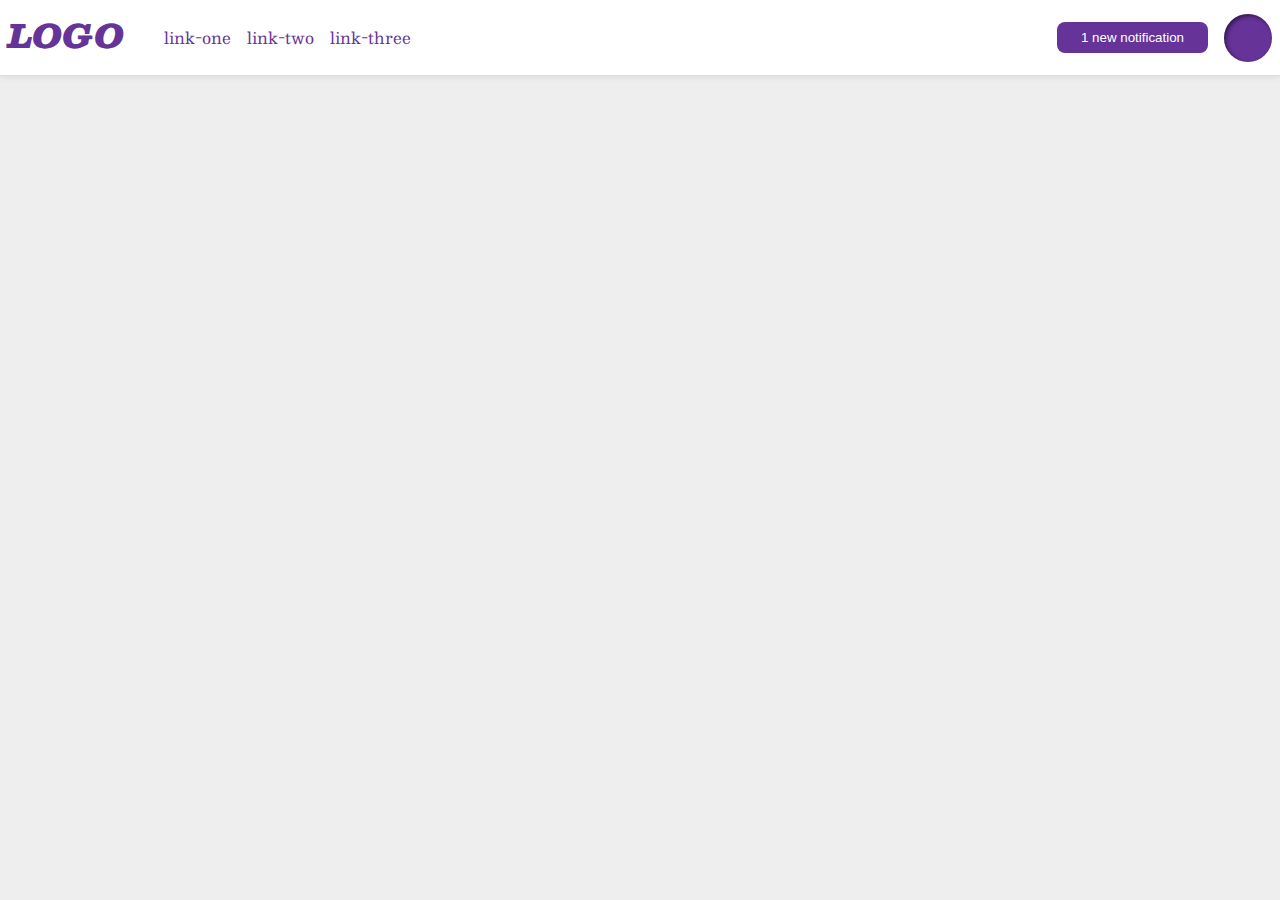
<file: flex/03-flex-header-2/index.html>
<!DOCTYPE html>
<html lang="en">

<head>
  <meta charset="UTF-8">
  <meta http-equiv="X-UA-Compatible" content="IE=edge">
  <meta name="viewport" content="width=device-width, initial-scale=1.0">
  <title>Flex Header 2</title>
  <link rel="stylesheet" href="style.css">
</head>

<body>
  <div class="header">
    <div class="flex-left">
      <div class="logo">
        LOGO
      </div>
      <ul class="links">
        <li><a href="google.com">link-one</a></li>
        <li><a href="google.com">link-two</a></li>
        <li><a href="google.com">link-three</a></li>
      </ul>
    </div>
    <div class="flex-right">
      <button class="notifications">
        1 new notification
      </button>
      <div class="profile-image"></div>
    </div>
  </div>
</body>

</html>
</file>
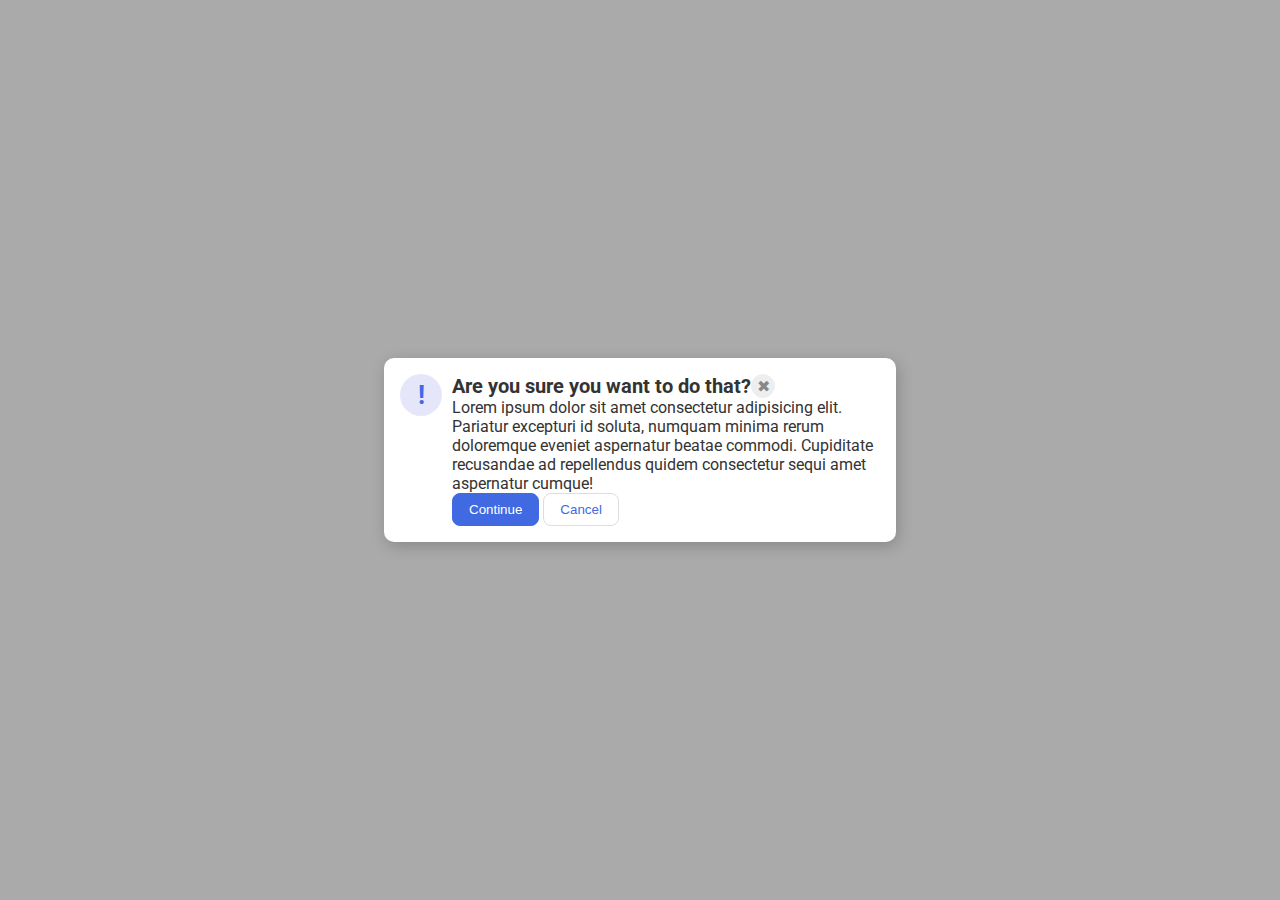
<file: flex/05-flex-modal/index.html>
<!DOCTYPE html>
<html lang="en">

<head>
  <meta charset="UTF-8">
  <meta http-equiv="X-UA-Compatible" content="IE=edge">
  <meta name="viewport" content="width=device-width, initial-scale=1.0">
  <link rel="stylesheet" href="style.css">
  <title>Modal</title>
</head>

<body>
  <div class="modal">
    <div class="icon">!</div>
    <div class="content">
      <div class="header-container">
        <div class="header">Are you sure you want to do that?</div>
        <button class="close-button">✖</button>
      </div>
      <div class="text">Lorem ipsum dolor sit amet consectetur adipisicing elit. Pariatur excepturi id soluta, numquam
        minima rerum doloremque eveniet aspernatur beatae commodi. Cupiditate recusandae ad repellendus quidem
        consectetur
        sequi amet aspernatur cumque!</div>
      <button class="continue">Continue</button>
      <button class="cancel">Cancel</button>
    </div>
  </div>
</body>

</html>
</file>
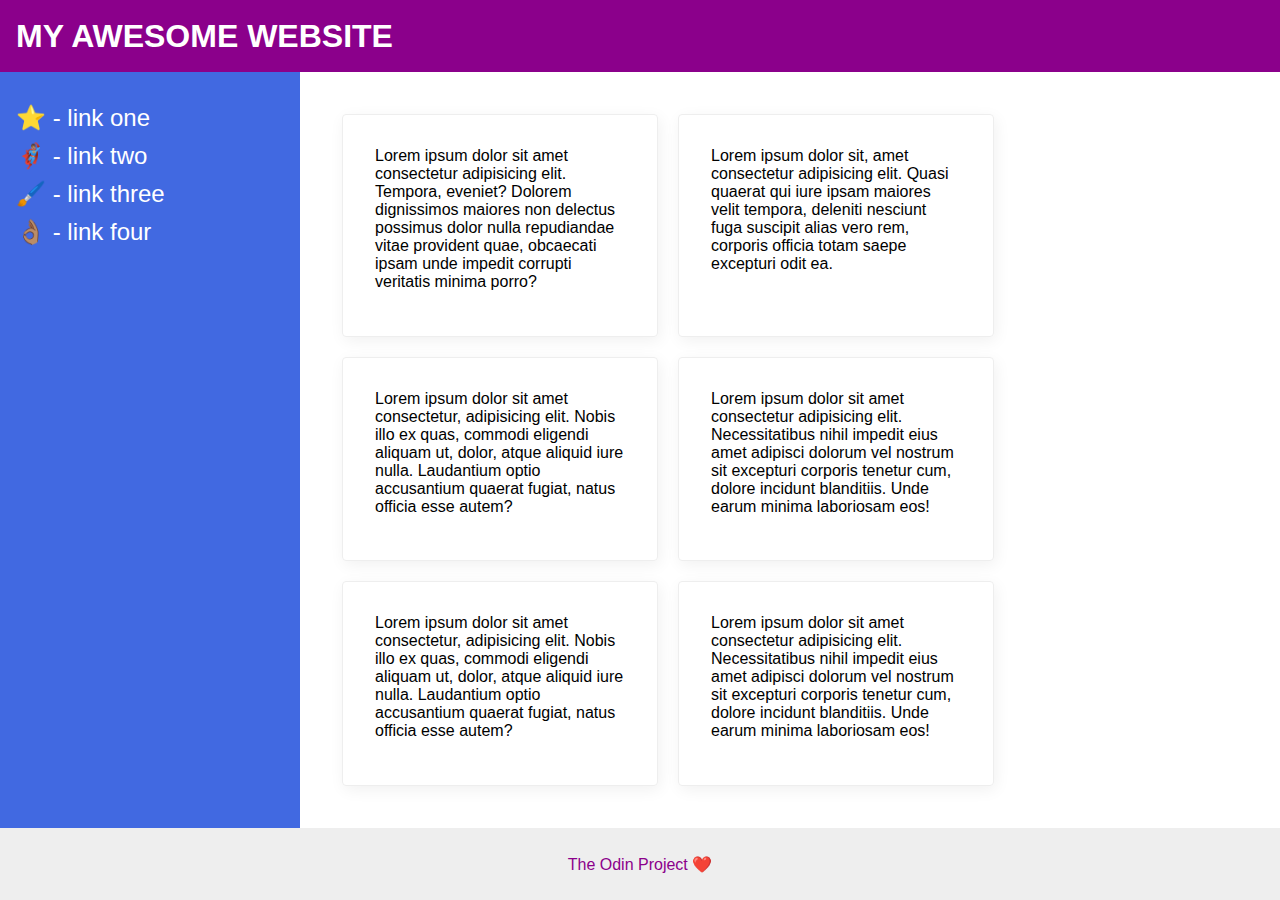
<file: flex/07-flex-layout-2/index.html>
<!DOCTYPE html>
<html lang="en">

<head>
  <meta charset="UTF-8">
  <meta http-equiv="X-UA-Compatible" content="IE=edge">
  <meta name="viewport" content="width=device-width, initial-scale=1.0">
  <title>The Holy Grail</title>
  <link rel="stylesheet" href="style.css">
</head>

<body>
  <div class="header">
    MY AWESOME WEBSITE
  </div>

  <div class="content">
    <div class="sidebar">
      <ul>
        <li><a href="#">⭐ - link one</a></li>
        <li><a href="#">🦸🏽‍♂️ - link two</a></li>
        <li><a href="#">🖌️ - link three</a></li>
        <li><a href="#">👌🏽 - link four</a></li>
      </ul>
    </div>

    <div class="card-container">
      <div class="card">Lorem ipsum dolor sit amet consectetur adipisicing elit. Tempora, eveniet? Dolorem dignissimos
        maiores non delectus possimus dolor nulla repudiandae vitae provident quae, obcaecati ipsam unde impedit
        corrupti veritatis minima porro?</div>
      <div class="card">Lorem ipsum dolor sit, amet consectetur adipisicing elit. Quasi quaerat qui iure ipsam maiores
        velit tempora, deleniti nesciunt fuga suscipit alias vero rem, corporis officia totam saepe excepturi odit ea.
      </div>
      <div class="card">Lorem ipsum dolor sit amet consectetur, adipisicing elit. Nobis illo ex quas, commodi eligendi
        aliquam ut, dolor, atque aliquid iure nulla. Laudantium optio accusantium quaerat fugiat, natus officia esse
        autem?</div>
      <div class="card">Lorem ipsum dolor sit amet consectetur adipisicing elit. Necessitatibus nihil impedit eius amet
        adipisci dolorum vel nostrum sit excepturi corporis tenetur cum, dolore incidunt blanditiis. Unde earum minima
        laboriosam eos!</div>
      <div class="card">Lorem ipsum dolor sit amet consectetur, adipisicing elit. Nobis illo ex quas, commodi eligendi
        aliquam ut, dolor, atque aliquid iure nulla. Laudantium optio accusantium quaerat fugiat, natus officia esse
        autem?</div>
      <div class="card">Lorem ipsum dolor sit amet consectetur adipisicing elit. Necessitatibus nihil impedit eius amet
        adipisci dolorum vel nostrum sit excepturi corporis tenetur cum, dolore incidunt blanditiis. Unde earum minima
        laboriosam eos!</div>
    </div>
  </div>
  <div class="footer">
    The Odin Project ❤️
  </div>
</body>

</html>
</file>
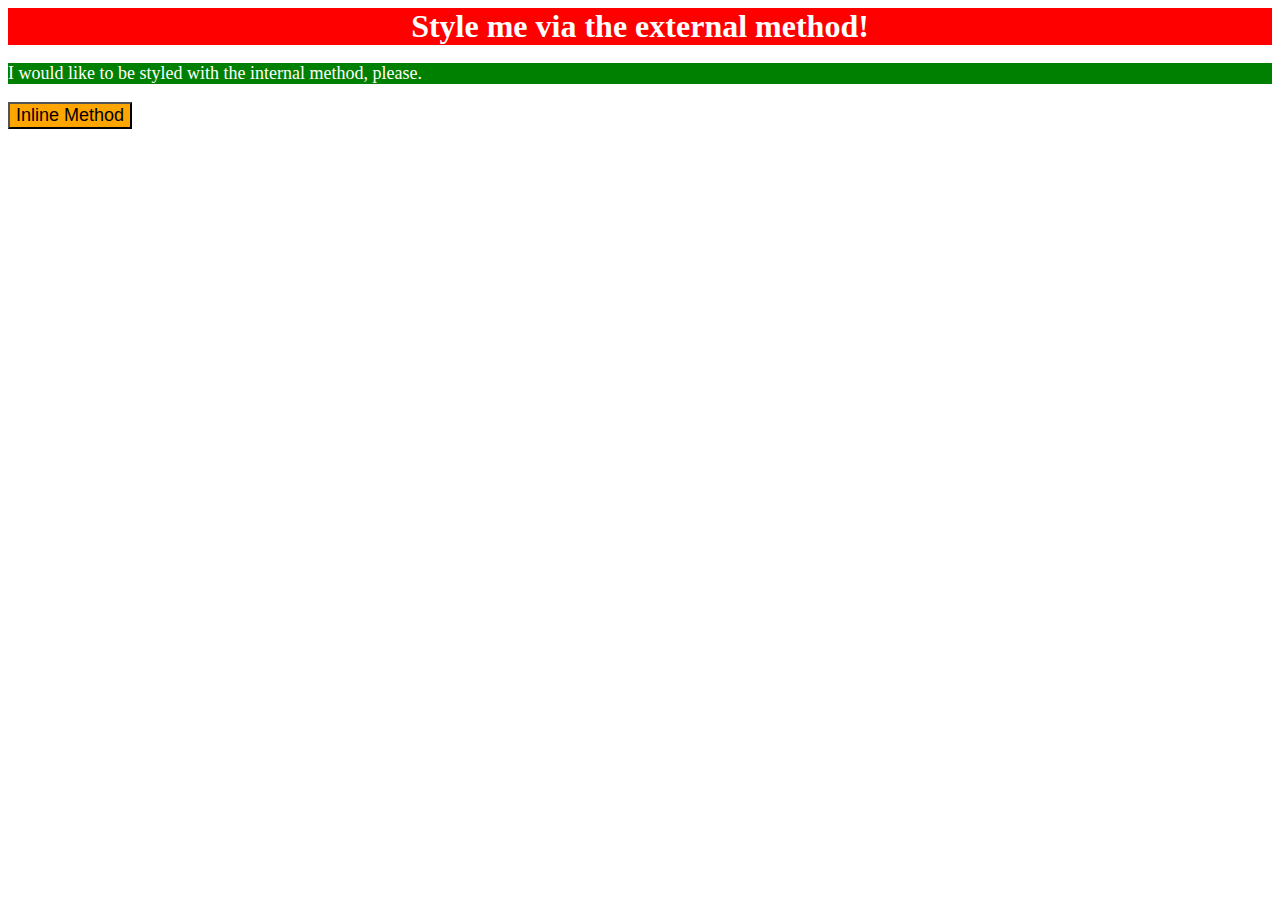
<file: foundations/01-css-methods/index.html>
<!DOCTYPE html>
<html lang="en">
  <head>
    <link rel="stylesheet" href="style.css">
    <meta charset="UTF-8">
    <meta http-equiv="X-UA-Compatible" content="IE=edge">
    <meta name="viewport" content="width=device-width, initial-scale=1.0">
    <title>Methods for Adding CSS</title>

    <style>
      p { 
          background-color: green;
          color: white;
          font-size: 18px;
      }
    </style>
  </head>
  <body>
    <div>Style me via the external method!</div>
    <p>I would like to be styled with the internal method, please.</p>
    <button style="background-color: orange; font-size: 18px;">Inline Method</button>
  </body>
</html>
</file>
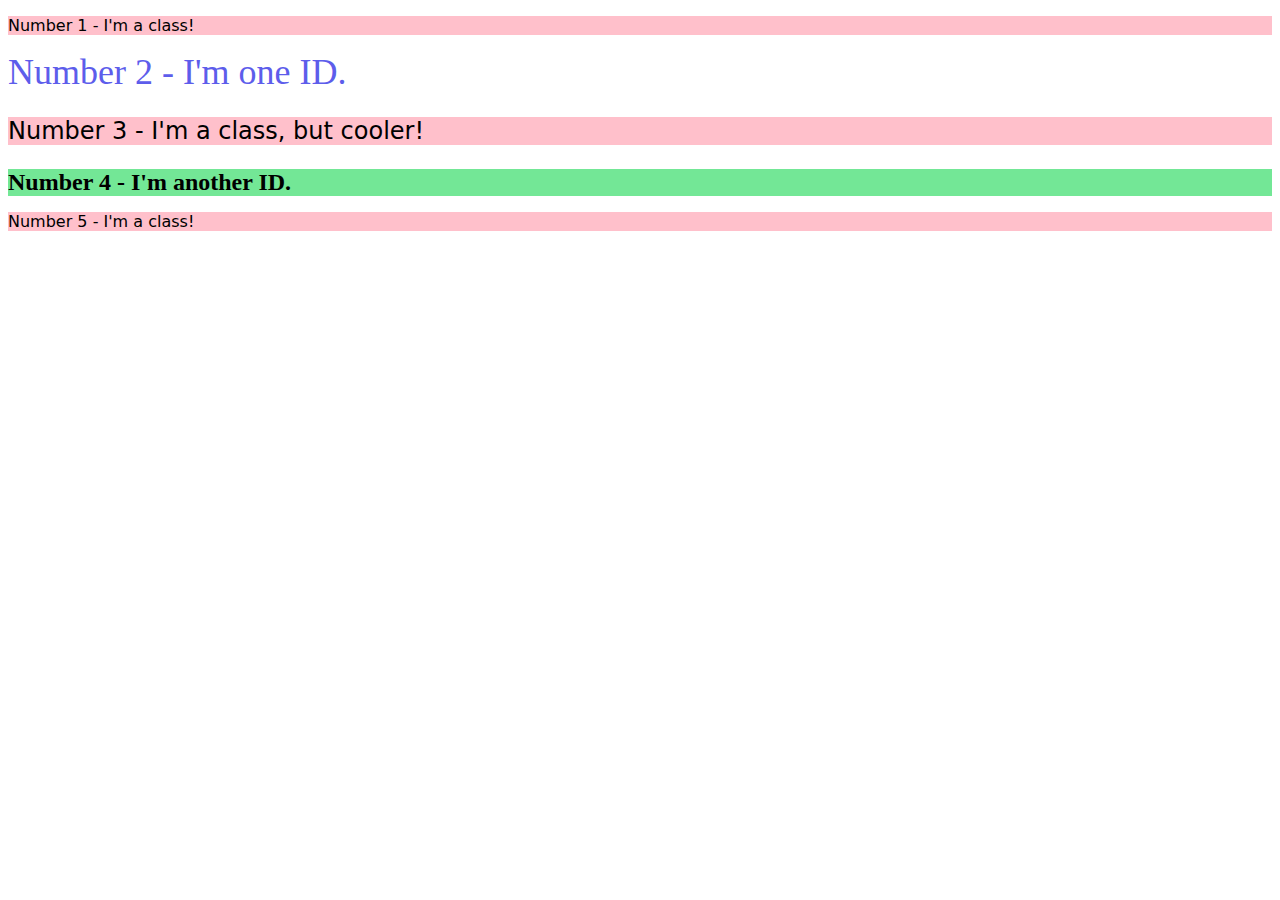
<file: foundations/02-class-id-selectors/index.html>
<!DOCTYPE html>
<html lang="en">
  <head>
    <meta charset="UTF-8">
    <meta http-equiv="X-UA-Compatible" content="IE=edge">
    <meta name="viewport" content="width=device-width, initial-scale=1.0">
    <title>Class and ID Selectors</title>
    <link rel="stylesheet" href="style.css">
  </head>
  <body>
    <p class="odd-number">Number 1 - I'm a class!</p>
    <div id="second-element">Number 2 - I'm one ID.</div>
    <p class="odd-number" id="third-element">Number 3 - I'm a class, but cooler!</p>
    <div id="fourth-element">Number 4 - I'm another ID.</div>
    <p class="odd-number">Number 5 - I'm a class!</p>
  </body>
</html>
</file>
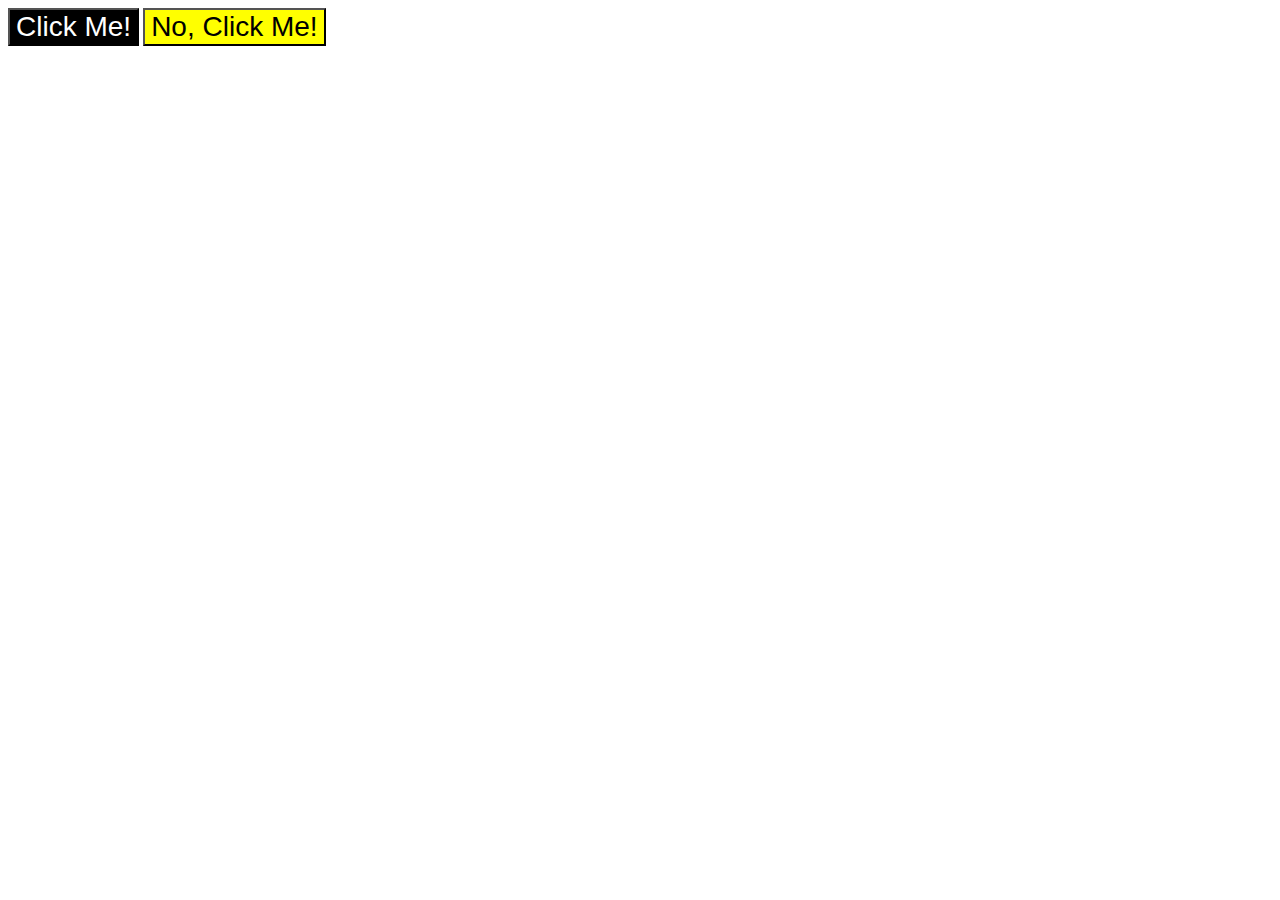
<file: foundations/03-grouping-selectors/index.html>
<!DOCTYPE html>
<html lang="en">
  <head>
    <meta charset="UTF-8">
    <meta http-equiv="X-UA-Compatible" content="IE=edge">
    <meta name="viewport" content="width=device-width, initial-scale=1.0">
    <title>Grouping Selectors</title>
    <link rel="stylesheet" href="style.css">
  </head>
  <body>
    <button class="first-element">Click Me!</button>
    <button class="second-element">No, Click Me!</button>
  </body>
</html>
</file>
<file: flex/03-flex-header-2/style.css>
/* this is some magical font-importing.  
you'll learn about it later. */
@import url('https://fonts.googleapis.com/css2?family=Besley:ital,wght@0,400;1,900&display=swap');

body {
  margin: 0;
  background: #eee;
  font-family: Besley, serif;
}

.header {
  background: white;
  border-bottom: 1px solid #ddd;
  box-shadow: 0 0 8px rgba(0,0,0,.1);
  display: flex;
  align-items: center;
  justify-content: space-between;
  padding: 8px;
}

.profile-image {
  background: rebeccapurple;
  box-shadow: inset 2px 2px 4px rgba(0,0,0,.5);
  border-radius: 50%;
  width: 48px;
  height: 48px;
}

.logo {
  color: rebeccapurple;
  font-size: 32px;
  font-weight: 900;
  font-style: italic;
}

button {
  border: none;
  border-radius: 8px;
  background: rebeccapurple;
  color: white;
  padding: 8px 24px;
}

a {
  /* this removes the line under our links */
  text-decoration: none;
  color: rebeccapurple;
}

ul {
  list-style-type: none;
  display: flex;
  gap: 16px;

}

.flex-left{
  display: flex;
}

.flex-right{
  display: flex;
  gap: 16px;
  align-items: center;
}
</file>
<file: flex/05-flex-modal/style.css>
@import url('https://fonts.googleapis.com/css2?family=Roboto:wght@400;700&display=swap');

html, body {
  height: 100%;
}

body {
  font-family: Roboto, sans-serif;
  margin: 0;
  background: #aaa;
  color: #333;
  /* I'll give you this one for free lol */
  display: flex;
  align-items: center;
  justify-content: center;
}

.modal {
  background: white;
  width: 480px;
  border-radius: 10px;
  box-shadow: 2px 4px 16px rgba(0,0,0,.2);
  display: flex;
  align-items: flex-start;
  gap: 10px;
  padding: 16px;
}

.icon {
  color: royalblue;
  font-size: 26px;
  font-weight: 700;
  background: lavender;
  width: 42px;
  height: 42px;
  border-radius: 50%;
  display: flex;
  align-items: center;
  justify-content: center;
}

.close-button {
  background: #eee;
  border-radius: 50%;
  color: #888;
  font-weight: 400;
  font-size: 16px;
  height: 24px;
  width: 24px;
  display: flex;
  align-items: center;
  justify-content: center;
  border: 1px solid #eee;
  padding: 0;
}

button {
  cursor: pointer;
  padding: 8px 16px;
  border-radius: 8px;
}

button.continue {
  background: royalblue;
  border: 1px solid royalblue;
  color: white;
}

button.cancel {
  background: white;
  border: 1px solid #ddd;
  color: royalblue;
}

.content{
  flex: 1;
}

.header-container{
  display: flex;
  font-size: 20px;
  font-weight: bold;
}
</file>
<file: flex/07-flex-layout-2/style.css>
body {
  font-family: -apple-system, BlinkMacSystemFont, 'Segoe UI', Roboto, Oxygen, Ubuntu, Cantarell, 'Open Sans', 'Helvetica Neue', sans-serif;
  margin: 0;
  min-height: 100vh;
  display: flex;
  flex-direction: column;
}

.header {
  display: flex;
  align-items: center;
  height: 72px;
  background: darkmagenta;
  color: white;
  font-size: 32px;
  font-weight: 900;
  padding: 0 16px;
}

.footer {
  display: flex;
  justify-content: center;
  align-items: center;
  height: 72px;
  background: #eee;
  color: darkmagenta;
}

.sidebar {
  display: flex;
  flex: 0 0 300px;
  width: 300px;
  background: royalblue;
  box-sizing: border-box;
  padding: 16px;
}

.card {
  border: 1px solid #eee;
  box-shadow: 2px 4px 16px rgba(0,0,0,.06);
  border-radius: 4px;
  padding: 32px;
  margin: 10px;
  width: 250px;
}

.content{
  display: flex;
  flex: 1;
}

ul {
  list-style-type: none;
  padding-left: 0;
}

li{
  margin-bottom: 10px;
}

a{
  font-size: 24px;
  color: white;
  text-decoration: none;
}

.card-container{
  display: flex;
  flex-wrap: wrap;
  padding: 32px;
}
</file>
<file: foundations/01-css-methods/style.css>
div {
    background-color: red;
    color: white;
    font-size: 32px;
    text-align: center;
    font-weight: bold;
}
</file>
<file: foundations/02-class-id-selectors/style.css>
.odd-number {
    background-color: #FFC0CB;
    font-family: 'Verdana', 'DejaVu Sans', sans-serif;
}

#second-element {
    color: #5d5deb;
    font-size: 36px;

}

#third-element {
    font-size: 24px;
}

#fourth-element {
    background-color: #73e796;
    font-size: 24px;
    font-weight: bold;
}
</file>
<file: foundations/03-grouping-selectors/style.css>
.first-element, .second-element {
    font-size: 28px;
    font-family: 'Helvetica', 'Times New Roman', 'sans-serif';
}

.first-element {
    background-color: black;
    color: white;
}

.second-element {
    background-color: yellow;
}
</file>
